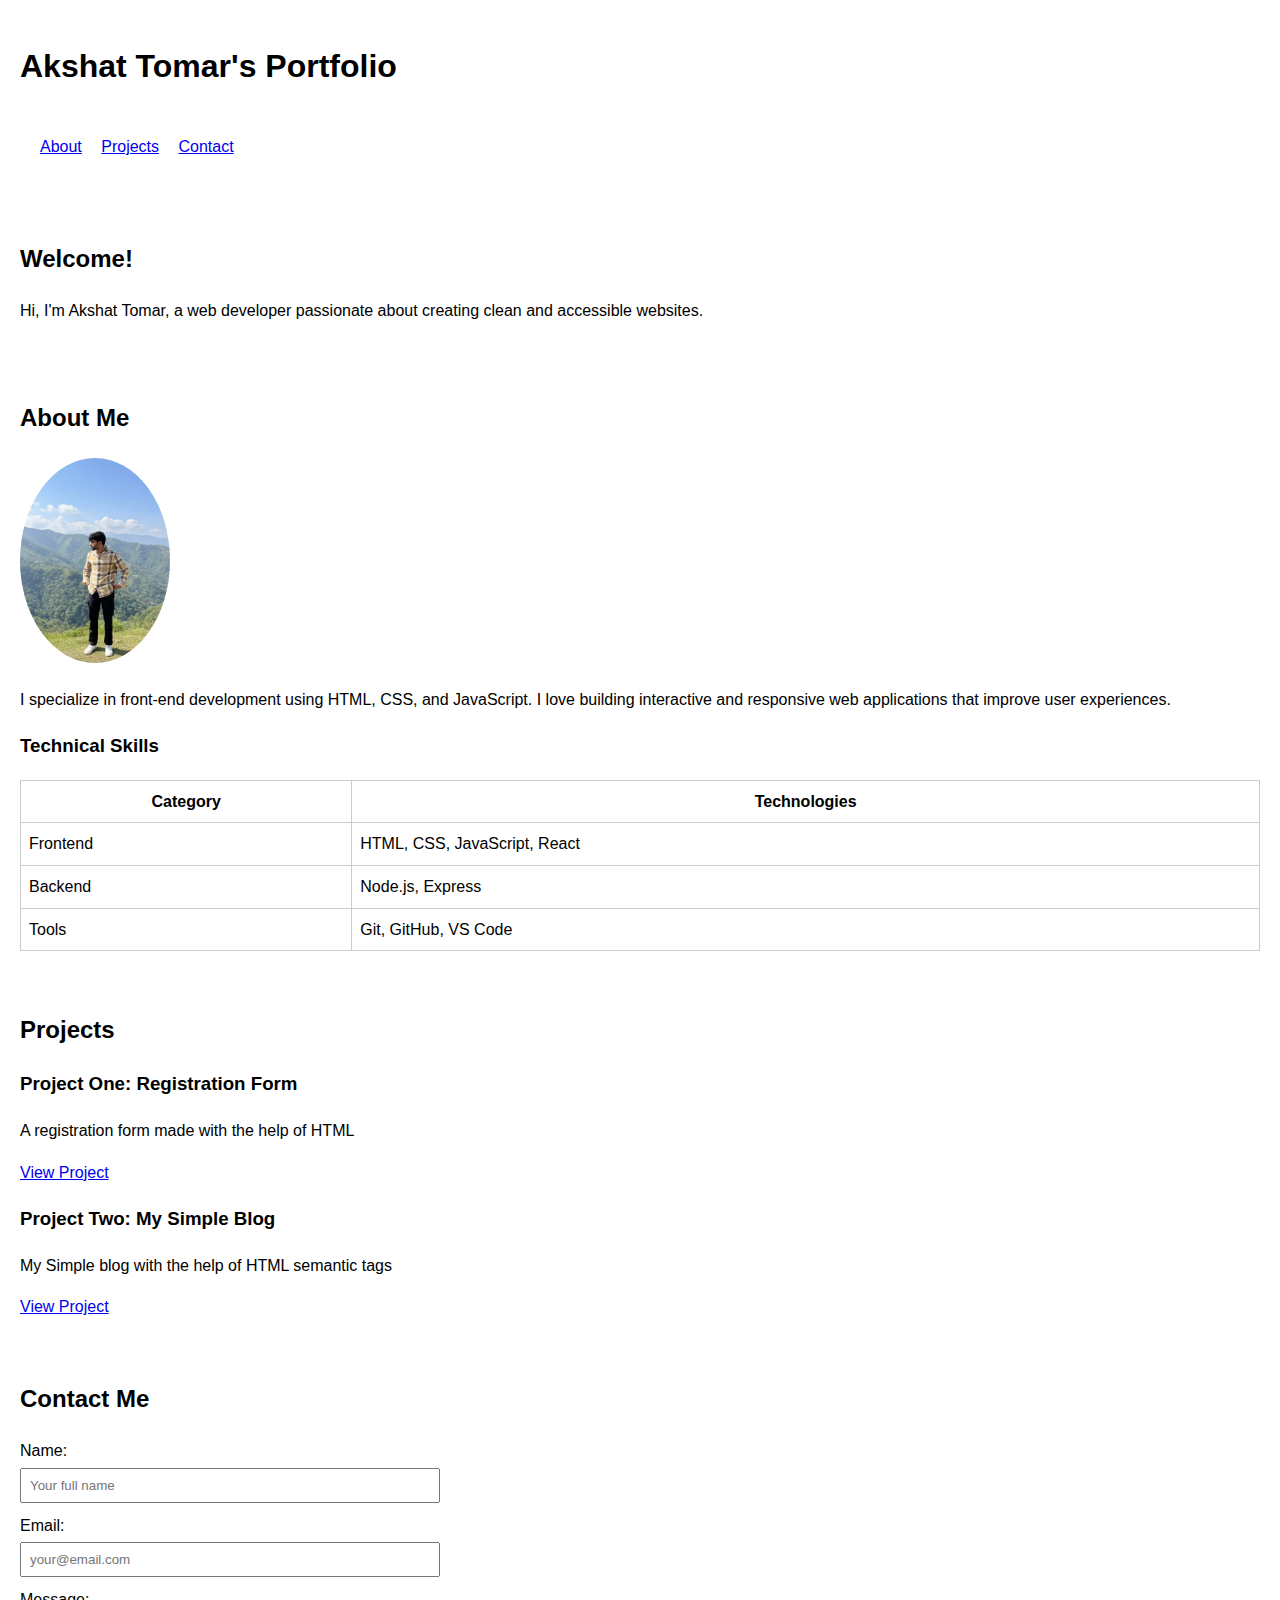
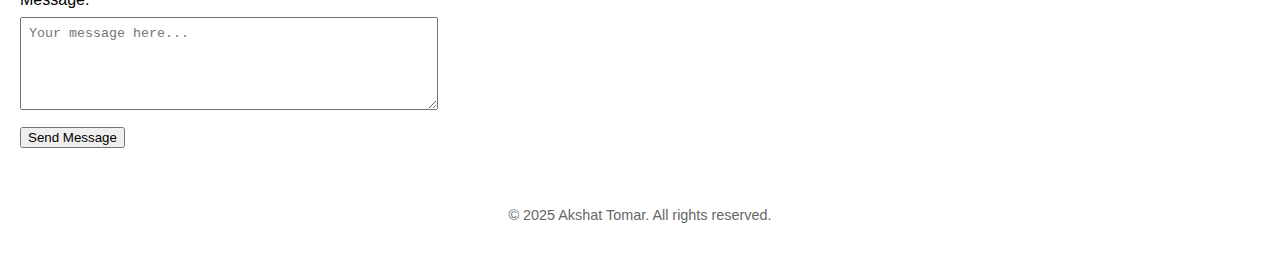
<file: lab 1/unit 1-lab.html>
<!DOCTYPE html>
<html lang="en">
<head>
  <meta charset="UTF-8" />
  <meta name="viewport" content="width=device-width, initial-scale=1.0" />
  <title>My Portfolio</title>
  <style>
    /* Basic styles for usability */
    body {
      font-family: Arial, sans-serif;
      line-height: 1.6;
      margin: 0;
      padding: 0;
    }
    header, nav, section, footer {
      padding: 20px;
    }
    nav a {
      margin-right: 15px;
    }
    .skip-link {
      position: absolute;
      left: -999px;
      top: auto;
      width: 1px;
      height: 1px;
      overflow: hidden;
    }
    .skip-link:focus {
      position: static;
      width: auto;
      height: auto;
      padding: 10px;
      background: #000;
      color: #fff;
      z-index: 1000;
    }
    img.profile {
      max-width: 150px;
      height: auto;
      border-radius: 50%;
    }
    table {
      border-collapse: collapse;
      width: 100%;
      margin-top: 10px;
    }
    th, td {
      border: 1px solid #ccc;
      padding: 8px;
    }
    form {
      max-width: 400px;
    }
    label {
      display: block;
      margin-top: 10px;
    }
    input, textarea {
      width: 100%;
      padding: 8px;
      margin-top: 4px;
    }
    footer {
      text-align: center;
      font-size: 0.9em;
      color: #666;
    }
  </style>
</head>
<body>

  <!-- Accessibility Skip Link -->
  <a href="#main" class="skip-link">Skip to main content</a>

  <header>
    <h1>Akshat Tomar's Portfolio</h1>
    <nav>
      <a href="#about">About</a>
      <a href="#projects">Projects</a>
      <a href="#contact">Contact</a>
    </nav>
  </header>

  <main id="main">
    <!-- Hero Section -->
    <section aria-label="Hero Section">
      <h2>Welcome!</h2>
      <p>Hi, I'm Akshat Tomar, a web developer passionate about creating clean and accessible websites.</p>
    </section>

    <!-- About Section -->
    <section id="about">
      <h2>About Me</h2>
      <img src="Akshat's image.jpg" alt="Portrait of Akshat Tomar" class="profile" />
      <p>I specialize in front-end development using HTML, CSS, and JavaScript. I love building interactive and responsive web applications that improve user experiences.</p>
      
      <h3>Technical Skills</h3>
      <table>
        <thead>
          <tr>
            <th>Category</th>
            <th>Technologies</th>
          </tr>
        </thead>
        <tbody>
          <tr>
            <td>Frontend</td>
            <td>HTML, CSS, JavaScript, React</td>
          </tr>
          <tr>
            <td>Backend</td>
            <td>Node.js, Express</td>
          </tr>
          <tr>
            <td>Tools</td>
            <td>Git, GitHub, VS Code</td>
          </tr>
        </tbody>
      </table>
    </section>

    <!-- Projects Section -->
    <section id="projects">
      <h2>Projects</h2>
      <article>
        <h3>Project One: Registration Form</h3>
        <p>A registration form made with the help of HTML</p>
        <a href="lab_assignment_03(ques_2).html" target="_blank">View Project</a>
      </article>

      <article>
        <h3>Project Two: My Simple Blog</h3>
        <p>My Simple blog with the help of HTML semantic tags</p>
        <a href="lab_assignment_03(ques_3).html" target="_blank">View Project</a>
      </article>
    </section>

    <!-- Contact Section -->
    <section id="contact">
      <h2>Contact Me</h2>
      <form action="https://example.com/form-handler" method="POST">
        <label for="name">Name:</label>
        <input type="text" id="name" name="name" required placeholder="Your full name" />

        <label for="email">Email:</label>
        <input type="email" id="email" name="email" required placeholder="your@email.com" />

        <label for="message">Message:</label>
        <textarea id="message" name="message" required placeholder="Your message here..." rows="5"></textarea>

        <button type="submit" style="margin-top: 10px;">Send Message</button>
      </form>
    </section>
  </main>

  <footer>
    <p>&copy; 2025 Akshat Tomar. All rights reserved.</p>
  </footer>

</body>
</html>
</file>
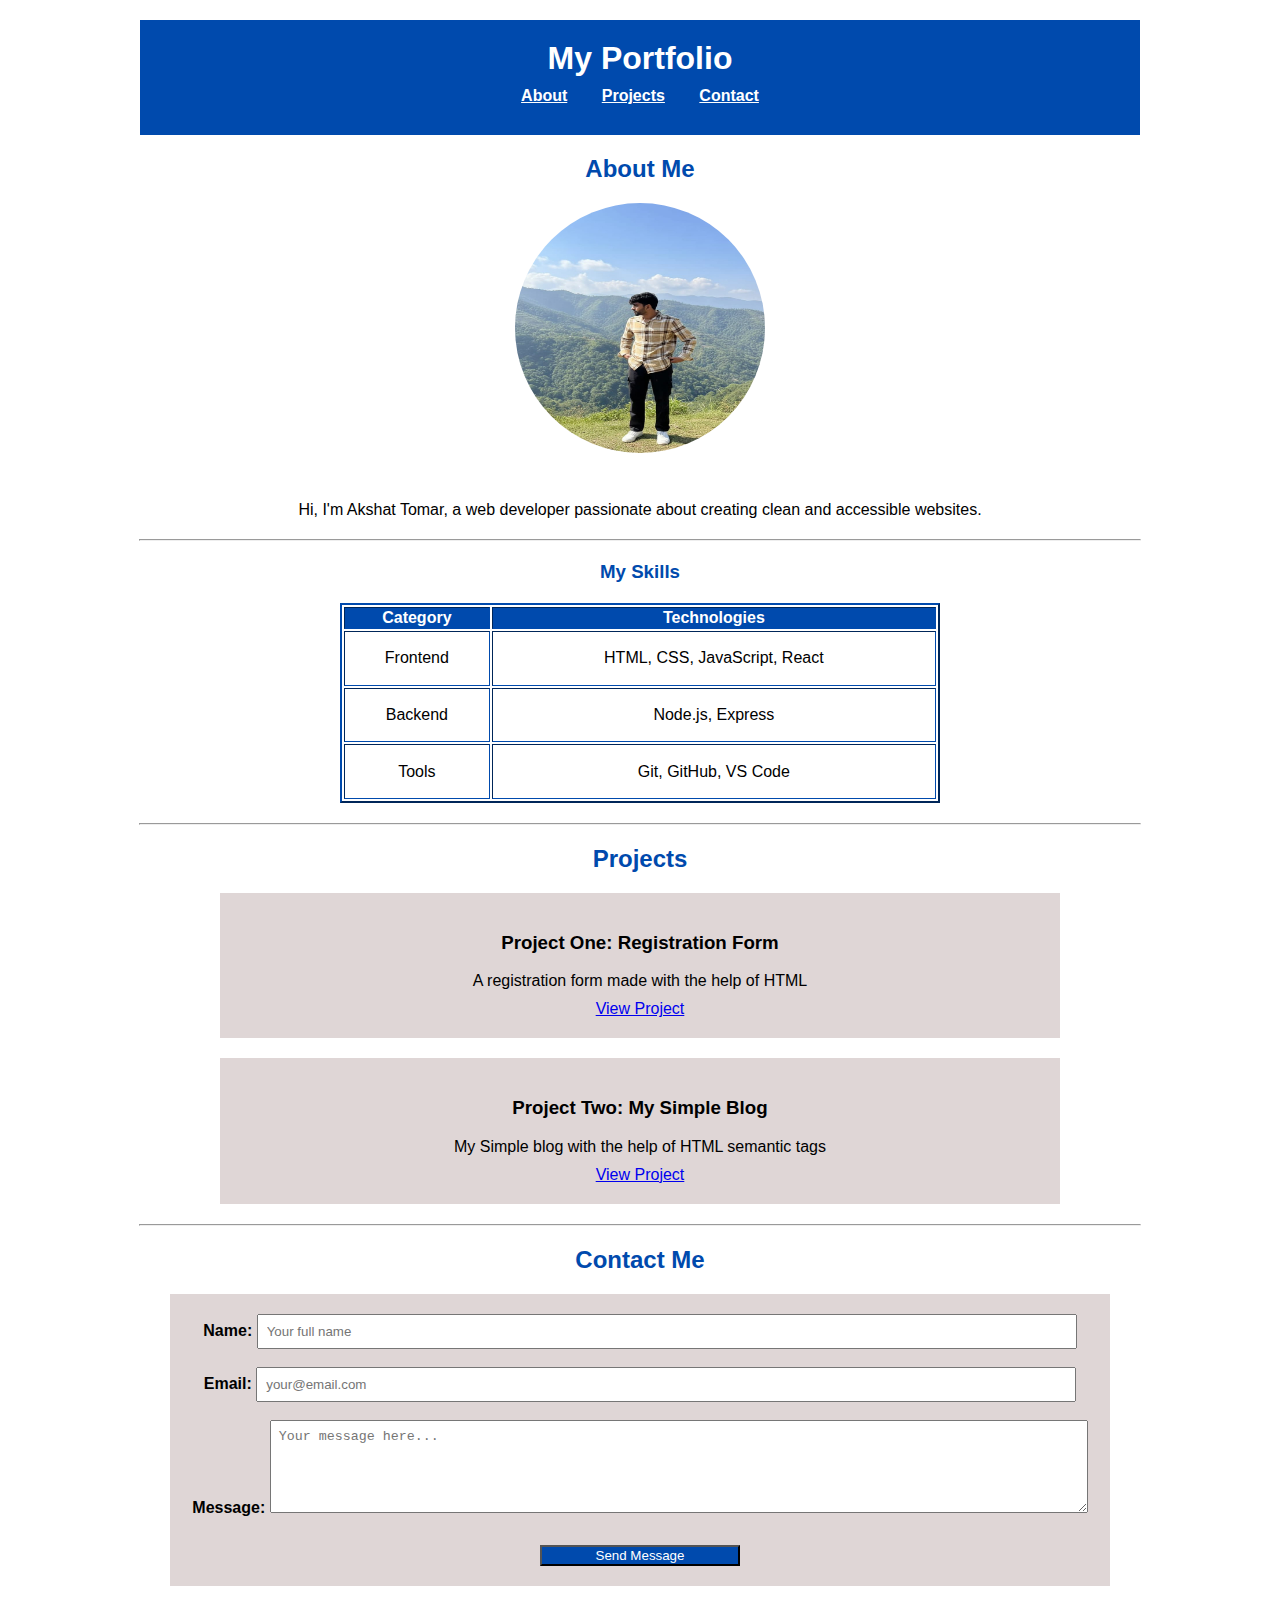
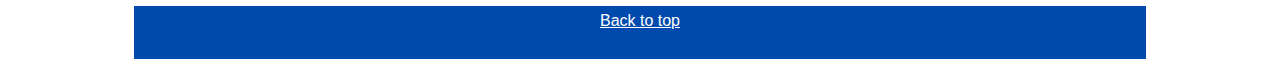
<file: lab 2/unit 2-lab.html>
<!DOCTYPE html>
<html lang="en">

<head>
    <meta charset="UTF-8" />
    <meta name="viewport" content="width=device-width, initial-scale=1.0" />
    <title>My Portfolio</title>
    <link rel="stylesheet" href="style.css">

</head>

<body>



    <main id="main">





        <header>
            <h1>My Portfolio</h1>
            <nav>
                <a href="#about">About</a>
                <a href="#projects">Projects</a>
                <a href="#contact">Contact</a>
            </nav>
        </header>


        <h2>About Me</h2>
        <img src="Akshat's image.jpg" alt="Portrait of Akshat Tomar" class="profile" height="500" />
        <br>



        <p>Hi, I'm Akshat Tomar, a web developer passionate about creating clean and accessible websites.</p>
        <hr>


        <section id="about">



            <h3>My Skills</h3>
            <table border="2px">
                <thead>
                    <tr>
                        <th>Category</th>
                        <th>Technologies</th>
                    </tr>
                </thead>
                <tbody>
                    <tr>
                        <td>Frontend</td>
                        <td>HTML, CSS, JavaScript, React</td>
                    </tr>
                    <tr>
                        <td>Backend</td>
                        <td>Node.js, Express</td>
                    </tr>
                    <tr>
                        <td>Tools</td>
                        <td>Git, GitHub, VS Code</td>
                    </tr>
                </tbody>
            </table>
        </section>
        <hr>


        <section id="projects">
            <h2>Projects</h2>
            <article>
                <h3>Project One: Registration Form</h3>
                <p>A registration form made with the help of HTML</p>
                <a href="lab_assignment_03(ques_2).html" target="_blank">View Project</a>
            </article>

            <article>
                <h3>Project Two: My Simple Blog</h3>
                <p>My Simple blog with the help of HTML semantic tags</p>
                <a href="lab_assignment_03(ques_3).html" target="_blank">View Project</a>
            </article>
        </section>
        <hr>


        <section id="contact">
            <h2>Contact Me</h2>
            <form action="https://example.com/form-handler" method="POST">
                <label for="name">Name:</label>
                <input type="text" id="name" name="name" required placeholder="Your full name" />
                <br>
                <br>

                <label for="email">Email:</label>
                <input type="email" id="email" name="email" required placeholder="your@email.com" />
                <br>
                <br>

                <label for="message">Message:</label>
                <textarea id="message" name="message" required placeholder="Your message here..." rows="5"></textarea>
                <br>
                <br>

                <button type="submit" style="margin-top: 10px;">Send Message</button>
            </form>
        </section>


    </main>

    <footer>
        <a href="#main" class="skip-link">Back to top</a>
    </footer>

</body>

</html>
</file>
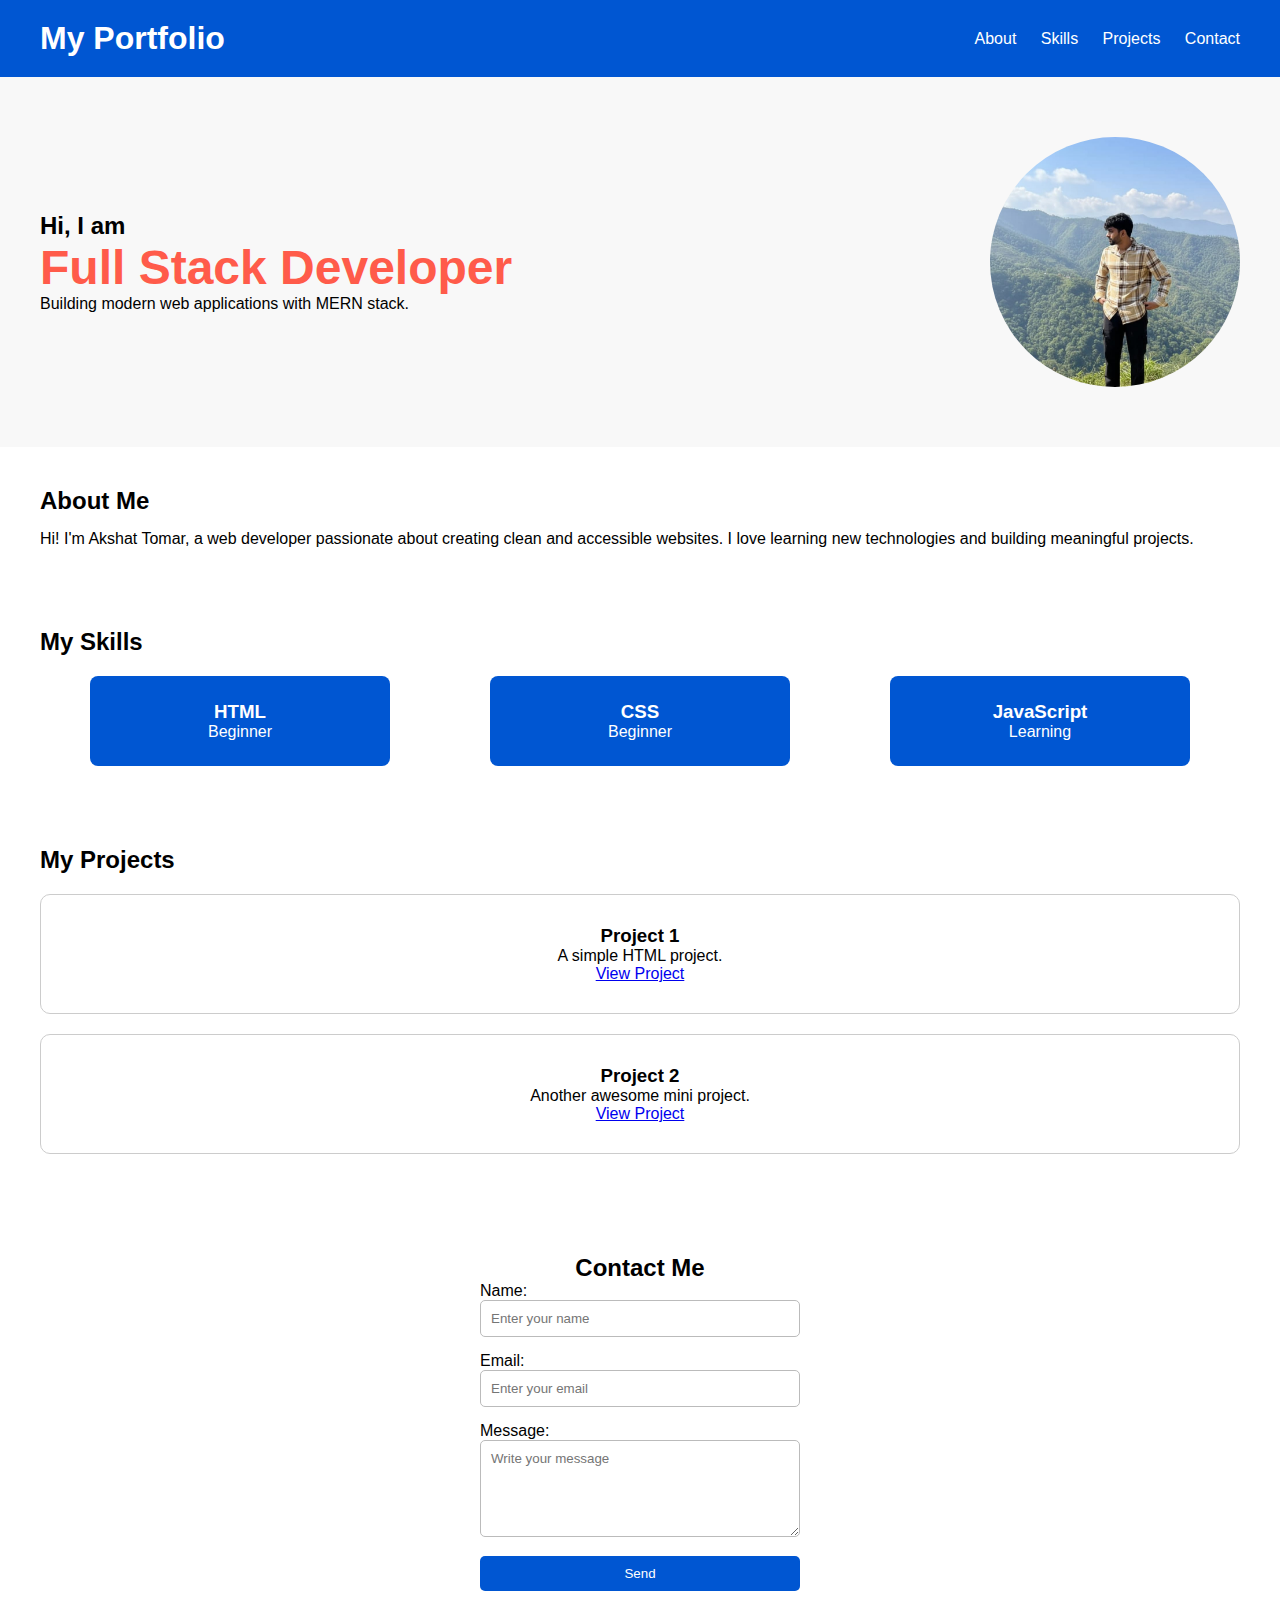
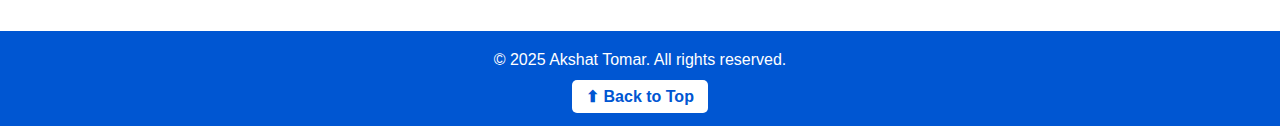
<file: lab 3/unit 3-lab.html>
<!DOCTYPE html>
<html lang="en">

<head>
    <meta charset="UTF-8" />
    <meta name="viewport" content="width=device-width, initial-scale=1.0" />
    <title>My Portfolio</title>
    <link rel="stylesheet" href="style1.css">
</head>

<body>

    <header class="top-header">
        <h1>My Portfolio</h1>
        <nav>
            <a href="#about">About</a>
            <a href="#skills">Skills</a>
            <a href="#projects">Projects</a>
            <a href="#contact">Contact</a>
        </nav>
    </header>

    <main id="main">

        <!-- Hero Section -->
        <section class="hero">
            <div>
                <h2>Hi, I am</h2>
                <h1 class="title-highlight">Full Stack Developer</h1>
                <p>Building modern web applications with MERN stack.</p>
            </div>

            <img src="Akshat's image.jpg" alt="Profile Image" class="hero-img">
        </section>

        <!-- About -->
        <section id="about" class="about-section">
            <h2>About Me</h2>
            <p>
                Hi! I'm Akshat Tomar, a web developer passionate about creating clean and accessible websites.
                I love learning new technologies and building meaningful projects.
            </p>
        </section>

        <!-- Skills -->
        <section id="skills">
            <h2>My Skills</h2>

            <div class="skills-container">
                <div class="skill-card">
                    <h3>HTML</h3>
                    <p>Beginner</p>
                </div>

                <div class="skill-card">
                    <h3>CSS</h3>
                    <p>Beginner</p>
                </div>

                <div class="skill-card">
                    <h3>JavaScript</h3>
                    <p>Learning</p>
                </div>
            </div>
        </section>

        <!-- Projects -->
        <section id="projects">
            <h2>My Projects</h2>

            <div class="project-box">
                <h3>Project 1</h3>
                <p>A simple HTML project.</p>
                <a href="lab_assignment_03(ques_2).html" target="_blank">View Project</a>
            </div>

            <div class="project-box">
                <h3>Project 2</h3>
                <p>Another awesome mini project.</p>
                <a href="lab_assignment_03(ques_3).html" target="_blank">View Project</a>
            </div>
        </section>

        <!-- Contact -->
        <section id="contact" class="contact-section">
            <h2>Contact Me</h2>

            <form>
                <label>Name:</label>
                <input type="text" placeholder="Enter your name" required>

                <label>Email:</label>
                <input type="email" placeholder="Enter your email" required>

                <label>Message:</label>
                <textarea rows="5" placeholder="Write your message"></textarea>

                <button>Send</button>
            </form>
        </section>

    </main>

    <footer class="footer">
        © 2025 Akshat Tomar. All rights reserved.
        <br><br>
        <a href="#main" class="back-to-top">⬆ Back to Top</a>
    </footer>

</body>

</html>
</file>
<file: lab 2/style.css>
body{
    background-color: white;
    font-family: Arial, Helvetica, sans-serif;
}

header{
    background-color: #004aad;
    color: white;
    text-align: center;
    padding: 20px 0;
    width: 1000px;
    margin: 20px auto ;
}

hr{
    width: 1000px;
    margin: 20px auto;
}
 
header h1{

    margin: 0;
}

nav{
    margin: 10px;
    
}

nav a{

    color: white;
    font-weight: bold;
    margin: 0 15px;
    
}

nav a :hover{

    text-decoration: underline;
}

h2{
    text-align: center;
    color: #004aad;

}

.profile{
    border-radius: 50%;
    width: 250px;
    height: 250px;
    margin: 20px auto;
    display: block;


}

p{
    text-align: center;
    margin: 10px auto;

}

#about{
    text-align: center;
}

#about h3{
    color: #004aad;
}

table{
    border-color: #004aad;
    width: 600px;
    height: 200px;
    align-items: center;
    margin: 20px auto;
}

th{
    background-color: #004aad;
    color: white;
}

#projects{
    text-align: center;
}

#projects h2{
    color: #004aad;
}

article{
    background-color: rgb(223, 214, 214);
    width: 800px;
    height: auto;
    margin: 20px auto;
    padding: 20px;
}

article a:hover{
    text-decoration: underline;
}

#contact{
    text-align: center;
    
}

#contact h2{
        color: #004aad;
}

 form{
    background-color: rgb(223, 214, 214);
    padding: 20px;
    width: 900px;
    height: auto;
    margin: 20px auto;
 }

label{
    font-weight: bold;
}

input{
    width: calc(100% - 100px);
    padding: 8px;
    
    

}

textarea{
    width: calc(100% - 100px);
    padding: 8px;
    
}
 
button{
    background-color: #004aad;
    color: white;
    width: 200px;
    height: auto;
}
 
footer {
    
    background-color: #004aad;
    text-align: center;
    height: 40px;
    padding: 0.5%;
    width: 1000px;
    margin: 20px auto;
    
    

}

footer a{
    color: white;
    
}
</file>
<file: lab 3/style1.css>
* {
    margin: 0;
    padding: 0;
    box-sizing: border-box;
    font-family: "Poppins", sans-serif;
}

/* Header */
.top-header {
    background: #0056d2;
    color: white;
    padding: 20px 40px;
    display: flex;
    justify-content: space-between;
    align-items: center;
}

.top-header nav a {
    color: white;
    margin-left: 20px;
    text-decoration: none;
    font-weight: 500;
}

.top-header nav a:hover {
    text-decoration: underline;
}

/* Hero Section */
.hero {
    display: flex;
    justify-content: space-between;
    align-items: center;
    padding: 60px 40px;
    background: #f8f8f8;
}

.title-highlight {
    color: #ff5b4a;
    font-size: 48px;
    font-weight: 700;
}

.hero-img {
    height: 250px;
    width: 250px;
    border-radius: 50%;
    object-fit: cover;
}

/* About */
.about-section {
    padding: 40px;
    text-align: left;
}

.about-section h2 {
    margin-bottom: 15px;
}

/* Skills */
#skills {
    padding: 40px;
}

.skills-container {
    display: flex;
    justify-content: space-around;
    margin-top: 20px;
}

.skill-card {
    background: #0056d2;
    color: white;
    padding: 25px;
    width: 25%;
    text-align: center;
    border-radius: 8px;
}

/* Projects */
#projects {
    padding: 40px;
}

.project-box {
    background: white;
    border: 1px solid #ccc;
    padding: 30px;
    margin: 20px 0;
    border-radius: 10px;
    text-align: center;
}

/* Contact */
.contact-section {
    padding: 40px;
    text-align: center;
}

form {
    width: 320px;
    margin: auto;
    text-align: left;
}

form input,
form textarea {
    width: 100%;
    padding: 10px;
    border: 1px solid #bbb;
    border-radius: 5px;
    margin-bottom: 15px;
}

form button {
    width: 100%;
    padding: 10px;
    background: #0056d2;
    color: white;
    border: none;
    border-radius: 5px;
    cursor: pointer;
}

form button:hover {
    background: #0040a8;
}

/* Footer */
.footer {
    background: #0056d2;
    color: white;
    text-align: center;
    padding: 20px;
}

.back-to-top {
    background: white;
    color: #0056d2;
    padding: 8px 14px;
    border-radius: 5px;
    text-decoration: none;
    font-weight: 600;
}

.back-to-top:hover {
    background: #e6e6e6;
}
</file>
